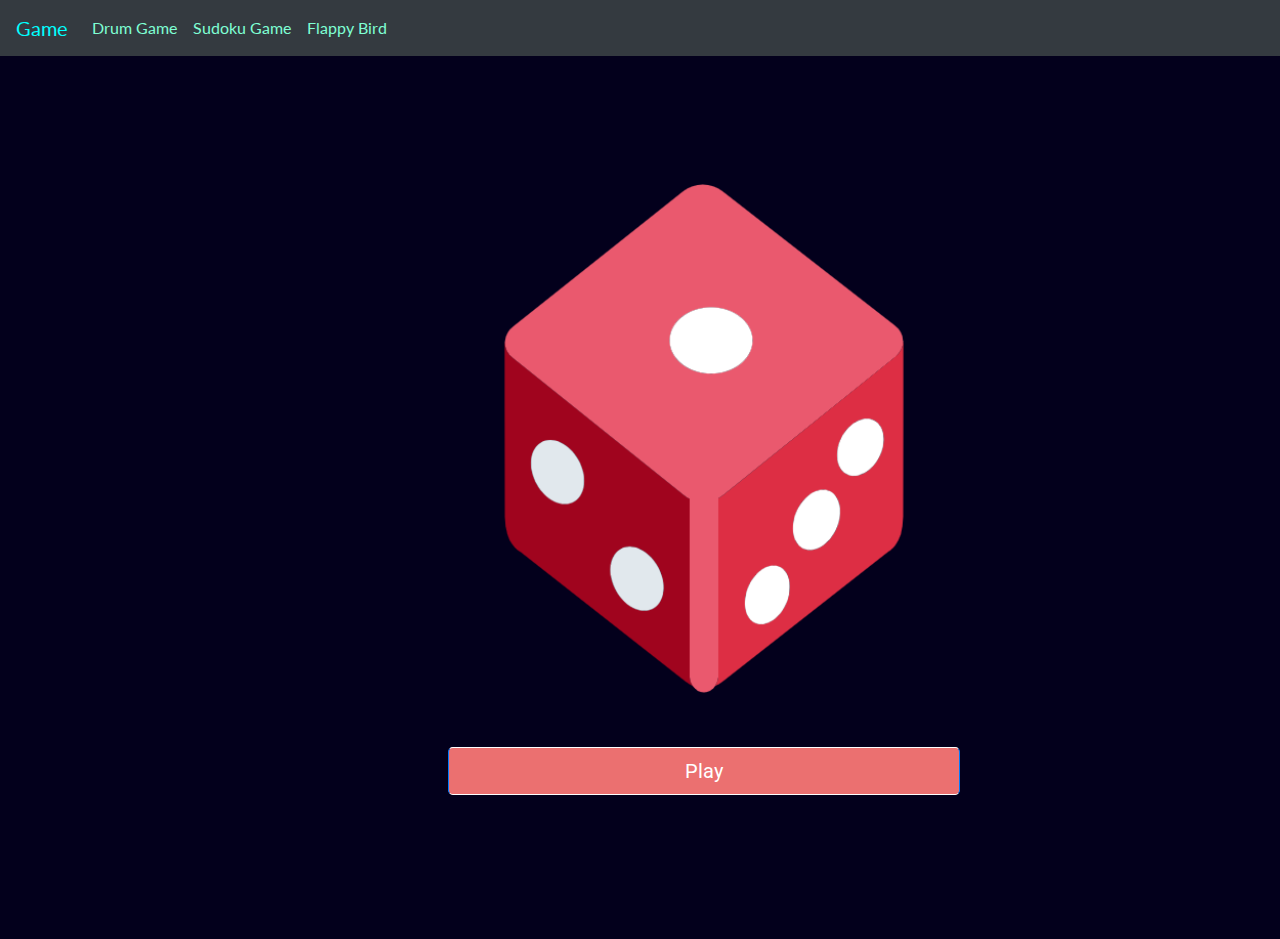
<file: index.html>
<!DOCTYPE html>
<html lang="en">
<head>
    <meta charset="UTF-8">
    <meta http-equiv="X-UA-Compatible" content="IE=edge">
    
    <meta name="viewport" content="width=device-width, initial-scale=1">

    <link rel="icon" href="C:/Users/yousu/Downloads/favicon_io/favicon.ico">
    <title>Dice Game</title>

    <!-- bootstrap -->
    <link rel="stylesheet" href="https://cdn.jsdelivr.net/npm/bootstrap@4.0.0/dist/css/bootstrap.min.css" integrity="sha384-Gn5384xqQ1aoWXA+058RXPxPg6fy4IWvTNh0E263XmFcJlSAwiGgFAW/dAiS6JXm" crossorigin="anonymous">


    <!-- Fonts -->

    <link href="https://fonts.googleapis.com/css2?family=Roboto:ital,wght@1,300&display=swap" rel="stylesheet">
    <link href="https://fonts.googleapis.com/css2?family=Roboto:ital,wght@1,300&family=Zeyada&display=swap" rel="stylesheet">
    <link href="https://fonts.googleapis.com/css2?family=Dancing+Script&family=Lato&family=Roboto:ital,wght@1,300&family=Zeyada&display=swap" rel="stylesheet">


    <!-- Icon -->
    <link rel="stylesheet" href="https://fonts.googleapis.com/css2?family=Material+Symbols+Outlined:opsz,wght,FILL,GRAD@20..48,100..700,0..1,-50..200" />
    <link rel="stylesheet" href="https://fonts.googleapis.com/css2?family=Material+Symbols+Outlined:opsz,wght,FILL,GRAD@20..48,100..700,0..1,-50..200" />

    <!-- Dice-icon -->
    <link rel="stylesheet" href="https://fonts.googleapis.com/css2?family=Material+Symbols+Outlined:opsz,wght,FILL,GRAD@20..48,100..700,0..1,-50..200" />
    

    <!-- Importing CSS -->
    <link rel="stylesheet" href="css/styles.css">

 
</head>
<body style="background-color: #03001C">
    <nav class="navbar navbar-expand-lg navbar-light bg-dark" >
        <a  id ="nav-game" class="navbar-brand" href="index.html" >Game</a>
        <button class="navbar-toggler" type="button" data-toggle="collapse" data-target="#navbarNavAltMarkup" aria-controls="navbarNavAltMarkup" aria-expanded="false" aria-label="Toggle navigation">
          <span class="navbar-toggler-icon"></span>
        </button>
        <div class="collapse navbar-collapse" id="navbarNavAltMarkup">
          <div class="navbar-nav">
            <a id ="nav-game-item" class="nav-item nav-link active" href="./games/Drum Kit/index.html" >Drum Game<span class="sr-only">(current)</span></a>
          </div>
          <div class="navbar-nav">
            <a id ="nav-game-item" class="nav-item nav-link active" href="./games/Sodoku/index.html" >Sudoku Game<span class="sr-only">(current)</span></a>
          </div>
          <div class="navbar-nav">
            <a id ="nav-game-item" class="nav-item nav-link active" href="./games/FlappyBird/index.html" >Flappy Bird<span class="sr-only"><span></a>
          </div>
        </div>
      </nav>

    <section class="title active" style="position:absolute; margin-left:35%; margin-top:10%">
        <img src="dicefav/android-chrome-512x512.png" id="titleimg">
        <button type="button" class="btn btn-primary btn-lg btn-block">
            Play
        </button>
    </section>
    <section class="play inactive" style="position:absolute; margin-left: 25%;">
        <section class="winnerTitle">
            <div class="winner">
                Click Play
            </div>
        </section>
        <section class="players">
            <div class="player1">Player 1</div>
            <div class="player2">Player 2</div>
        <section class="cubes">
            <div class="p1-cube"><img id="c1" src="images/dice6.png"></div>
            <div class="p2-cube"><img id="c2" src="images/dice6.png"></div>    
        </section>
        <button class="refresh">
            <span class="material-symbols-outlined">
                play_arrow
                </span>
        </button>
        <section class="me">
            Part of Udemy course
        </section>
    </section>
</body>
<script src="js/dicejs.js"></script>
</html>
</file>
<file: css/styles.css>
#titleimg{
    transform: scale(1,1);
    margin-bottom: 10%;
    transition: all .2s ease-in-out;
}


#nav-game{
    color: aqua;
    font-family: Lato;
    transition: all 0.2s ease-in-out;
}

#nav-game:hover{
    color:whitesmoke;
}

#nav-game-item{
    color:aquamarine;
    font-family: Lato;
}

#nav-game-item:hover{
    color:#a487fc;
}


.btn-block {
    display: block;
    width: 100%;
    border-block-color: white;
    background-color: #eb7070;
    transition: all 0.2s cubic-bezier(0.92, 0.07, 0.04, 0.96);
}

.btn-block:hover{
    box-shadow: #162cf8 0px 0px 100px;
}

.winner{
    text-align: center;
    font-size: 9rem;
    padding-top: 4%;
    font-family: Roboto;
    color:#674db4;
    overflow-anchor: none
    
}


.players{
    text-align: center;
    padding-top: 3rem;
    font-size: 3rem;
    font-family: Zeyada;
    color:#674db4;
}

.player1{
    display: inline;
    padding-right: 30rem;

}

.player2{
    display: inline;
}


.cubes{
    text-align: center;
    padding-top: 3rem;
    
}

.p1-cube{
    display: inline;
    padding-right: 24rem;
}

.p2-cube{
    display: inline;
}

.refresh{  
    text-align: center;
    background-color: #03001C;
    color:wheat
}
.material-symbols-outlined{
    font-size: 6rem;
}

.refresh:hover {
    color:red;
    border: none;
    outline: none;
    cursor: pointer;
}


.inactive{
    visibility: hidden;
    transition: all 0.2s ease-in-out;
}

.active{
    visibility: visible;
    transition: all 0.2s ease-in-out;
}
</file>
